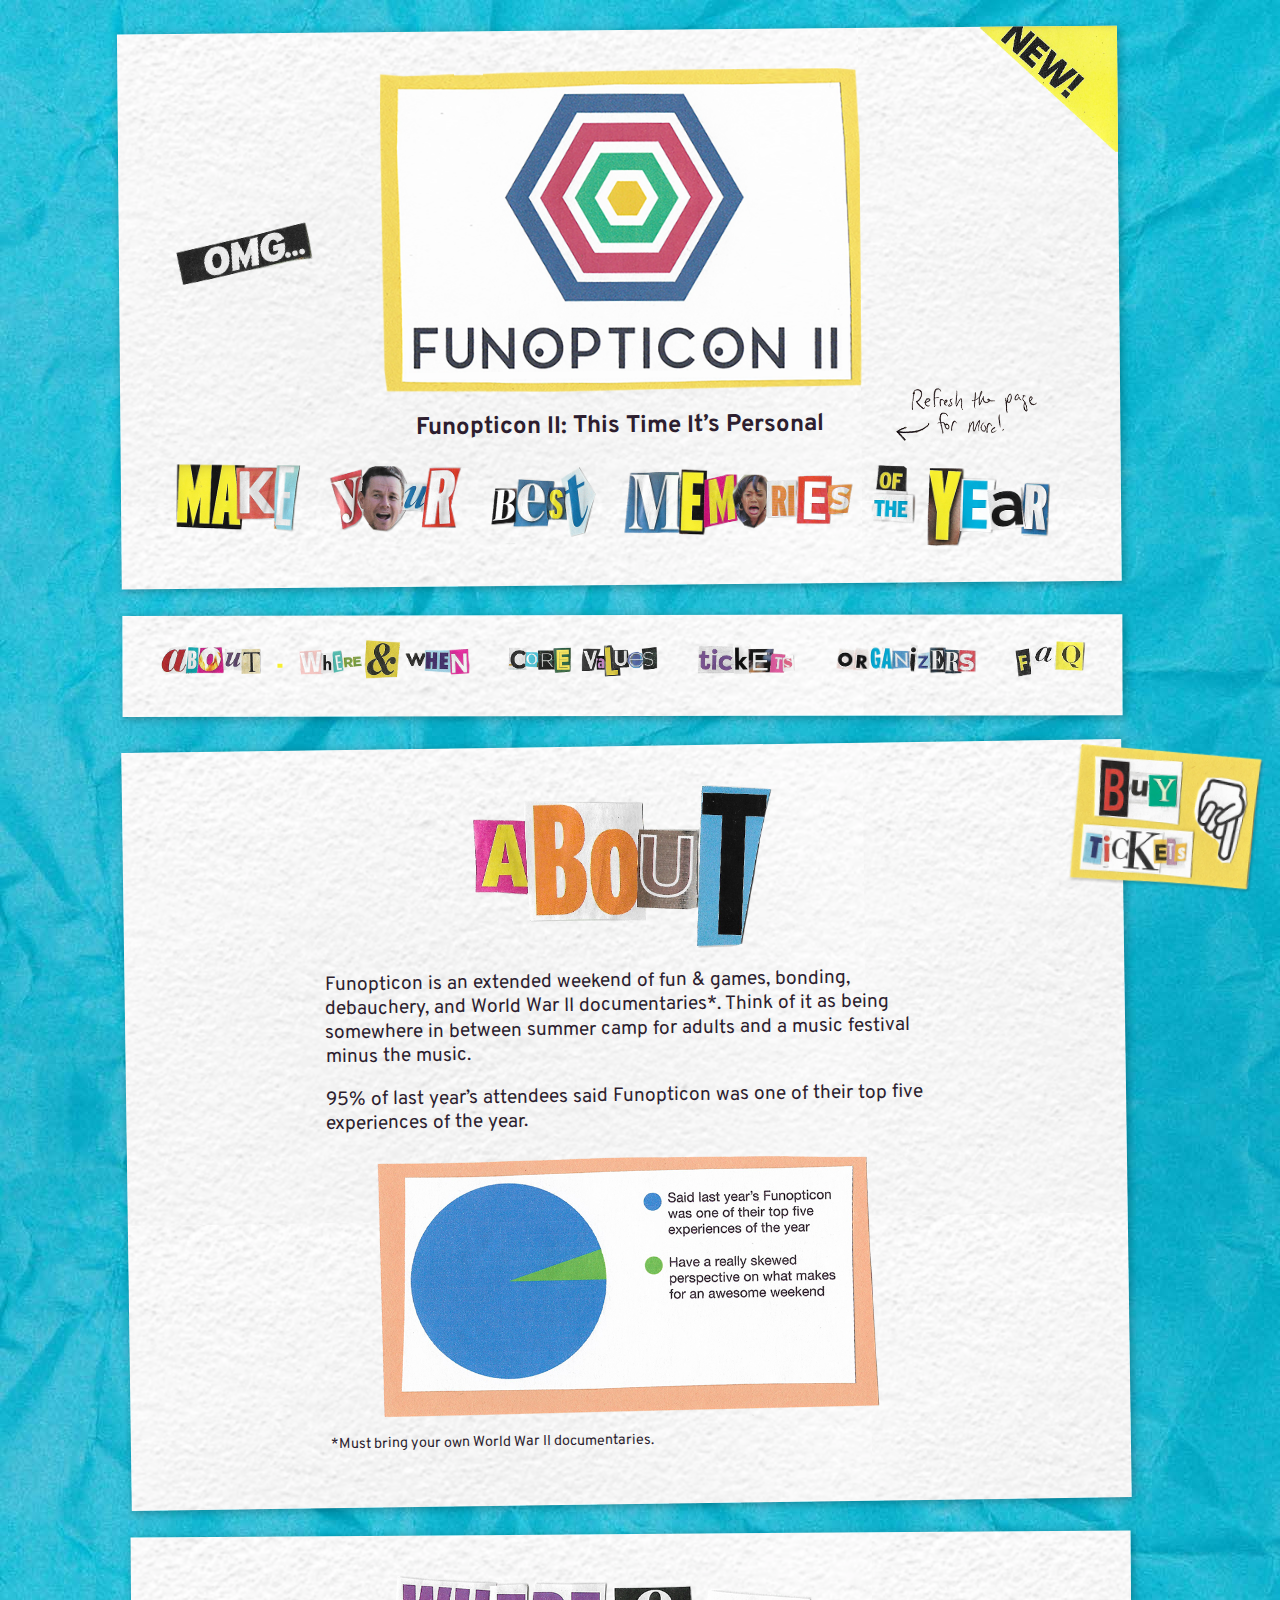
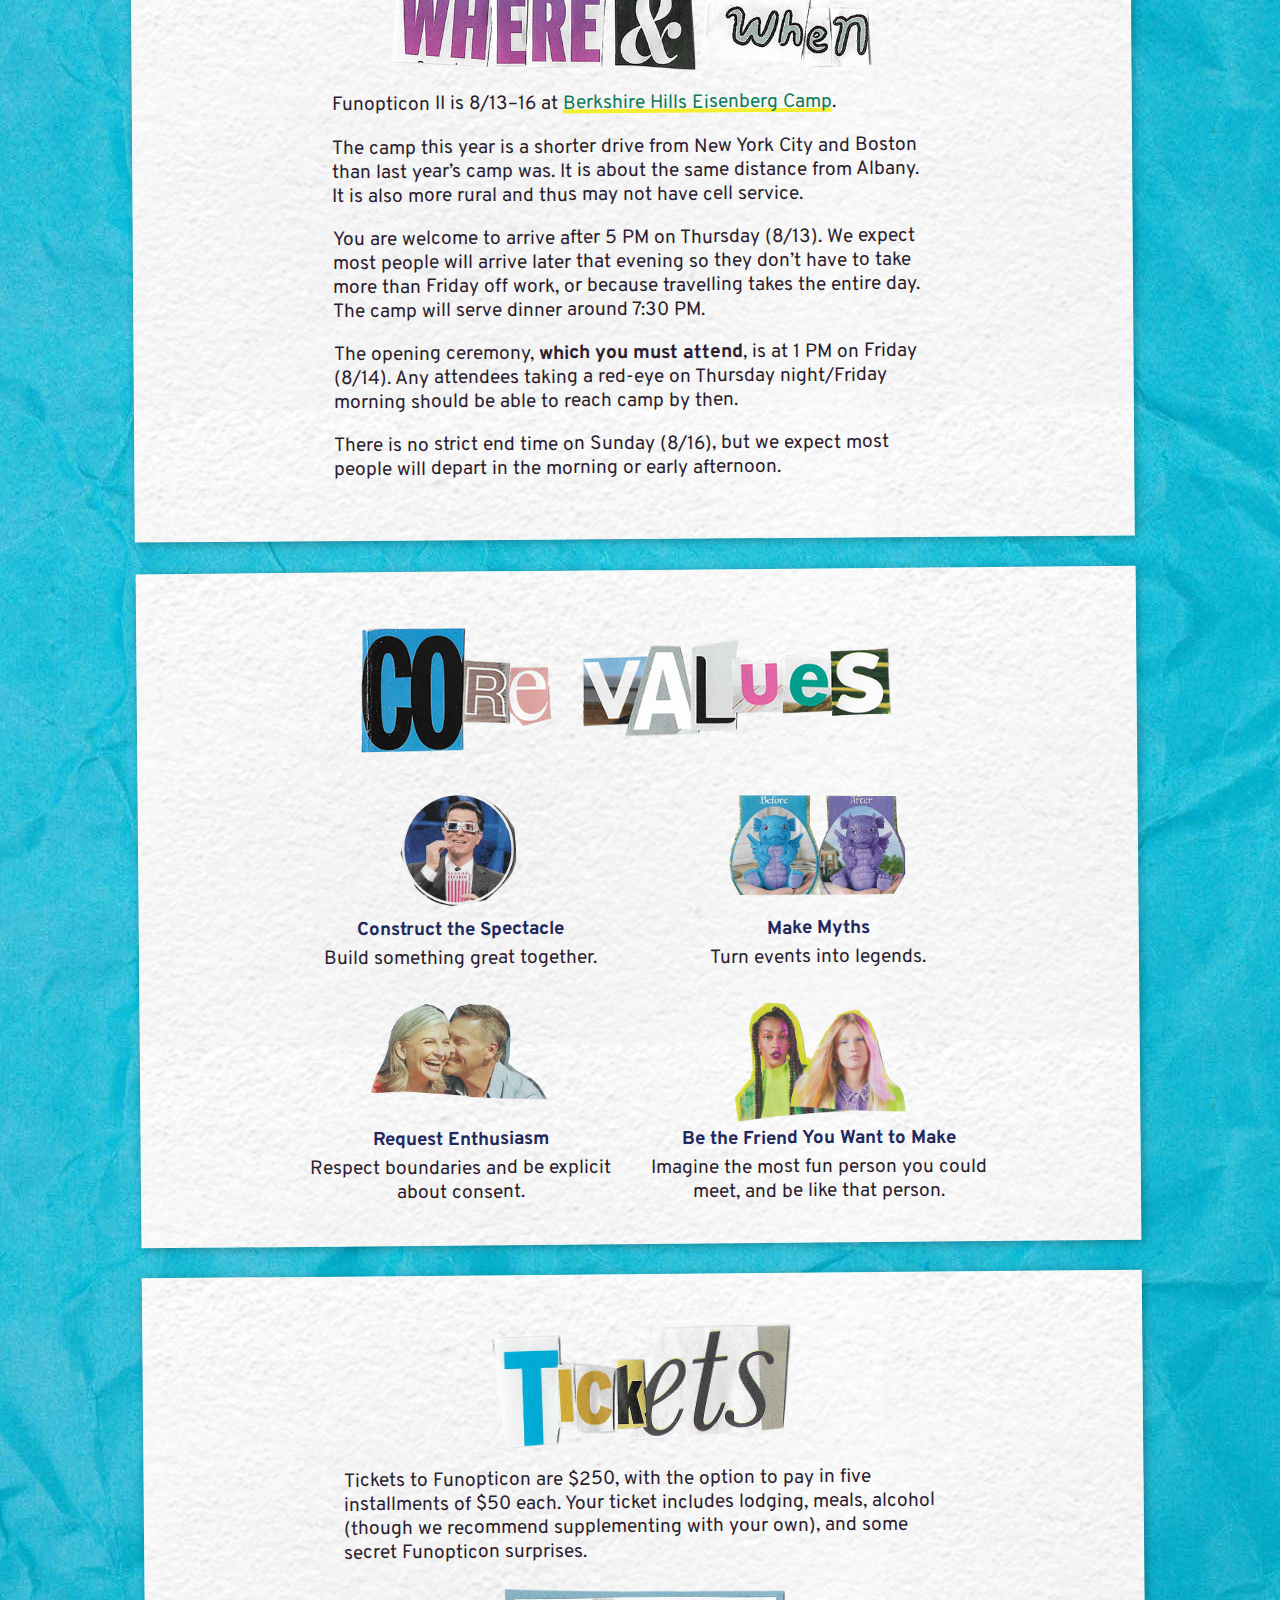
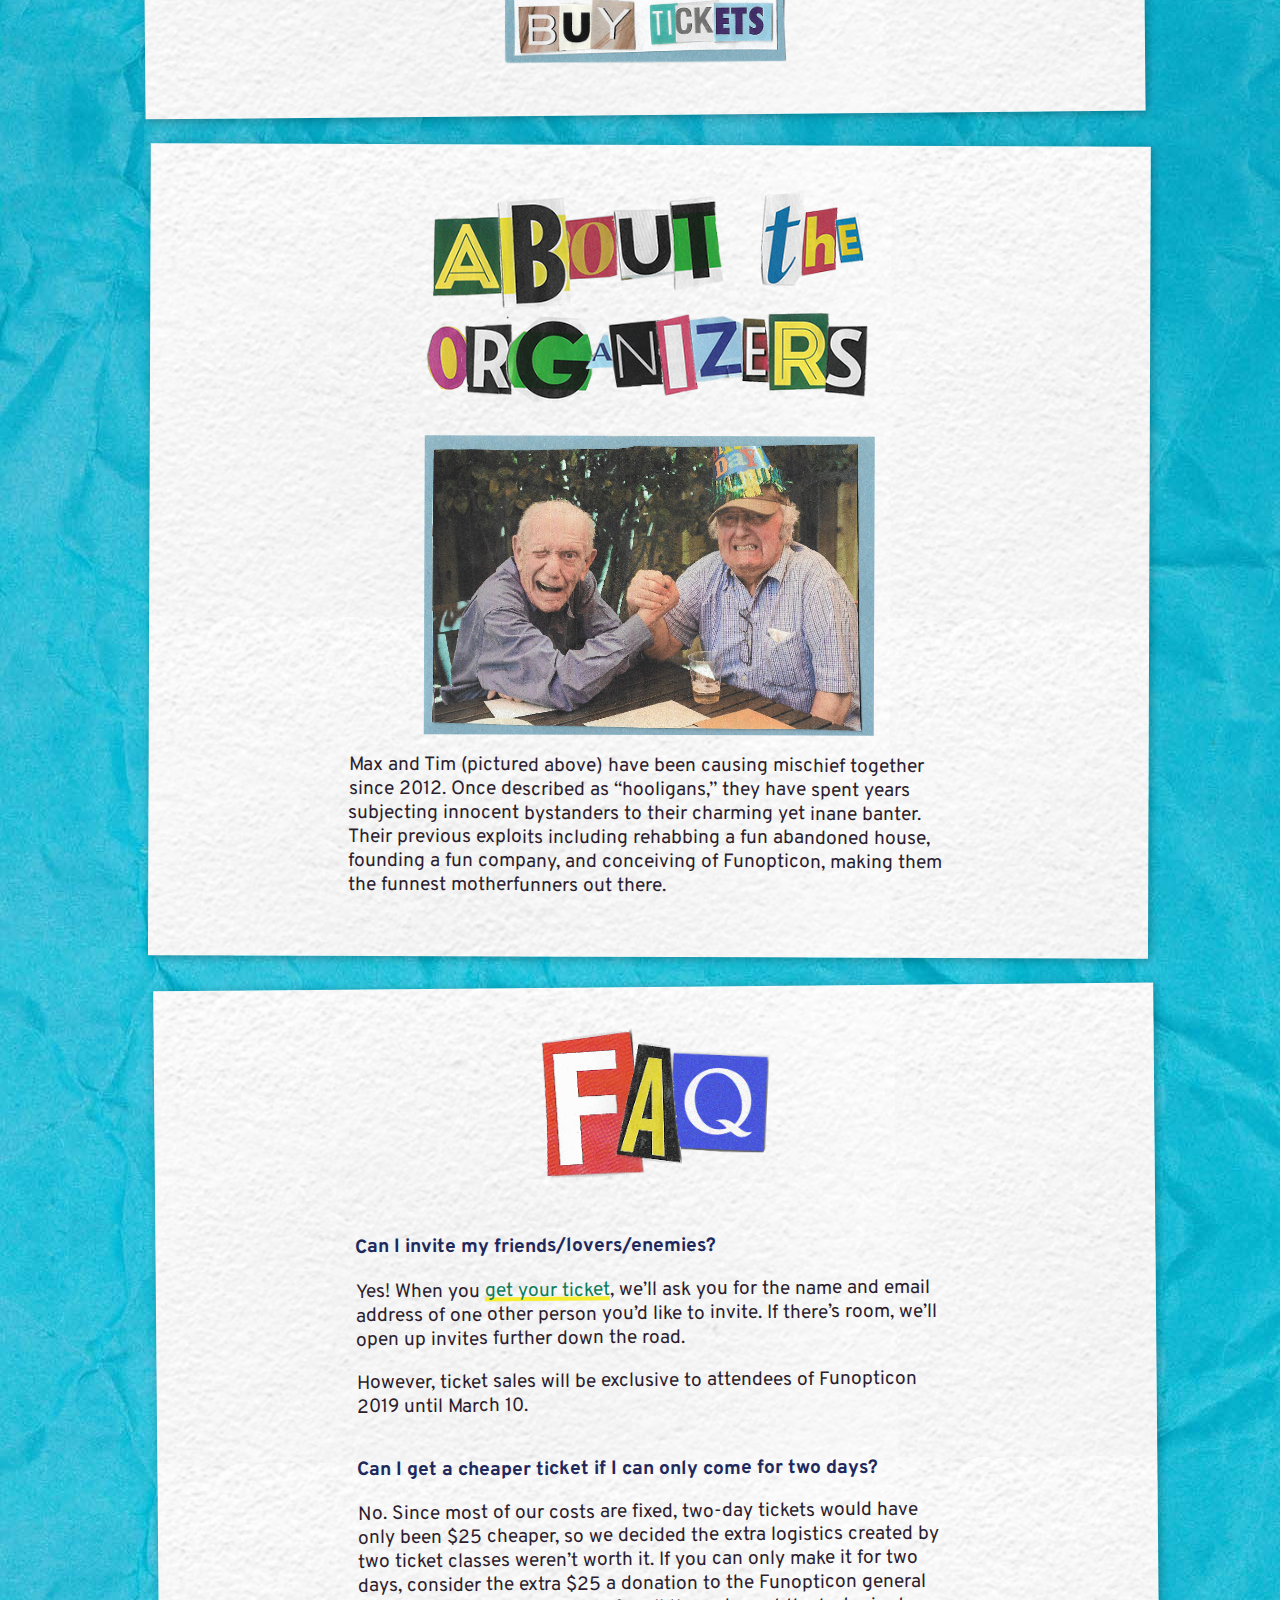
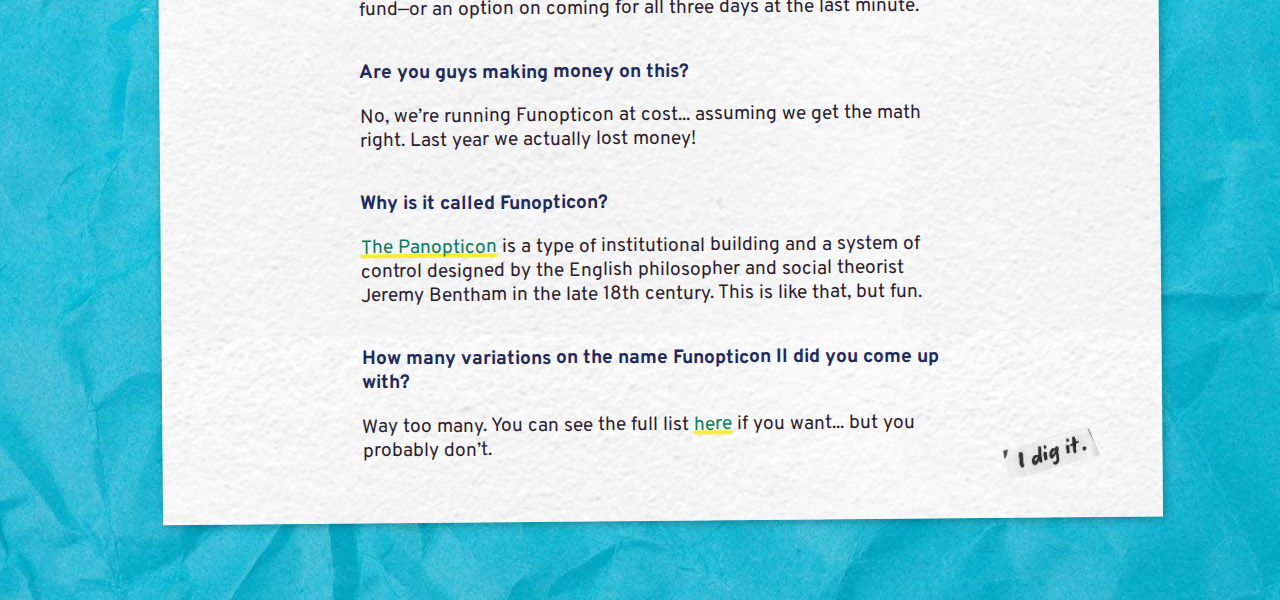
<file: 2020/index.html>
<!doctype html>

<html lang="en">
<head>
    <meta charset="utf-8">
    <meta name="viewport" content="width=device-width, initial-scale=1">

    <title>Funopticon II: This Time It&rsquo;s Personal</title>

    <link rel="stylesheet" href="styles.css">
 
    <link rel="icon" href="favicon.png" />
    
    <link href="https://fonts.googleapis.com/css?family=Overpass:400,400i,700,700i&display=swap" rel="stylesheet">
    
    <script src="https://ajax.googleapis.com/ajax/libs/jquery/3.4.1/jquery.min.js"></script>

</head>

<script type="text/javascript">
$( document ).ready(function() {

    var subtitles = new Array();
    subtitles[0] = "Funopticon II: This Time It&rsquo;s Personal";
    subtitles[1] = "Funopticon II: Electric Boogaloo";
    subtitles[2] = "Funopticon and the Chamber of Secrets";
    subtitles[3] = "Funopticon Reloaded";
    subtitles[4] = "Funopticon 2: 2 Fast 2 Funopticon";
    subtitles[5] = "The Man With the Golden Funopticon";
    subtitles[6] = "Funopticon Strikes Back";
    subtitles[7] = "Funopticon: Ragnarok";
    subtitles[8] = "How to Train Your Funopticon";
    subtitles[9] = "The Funopticon Ultimatum";
    subtitles[10] = "Funopticon II and Tyler Too";
    subtitles[11] = "Funopticon II: The Slip 'n' Slide Strikes Back";
    subtitles[12] = "Funopticon II: Tie Dye Another Day";
    subtitles[13] = "Funopticon II: Beyond Keldin-dome";
    subtitles[14] = "Funopticon II: The Lost (Concern for the Outside) World";
    subtitles[15] = "Funopticon II: The Girl with the Dragon Tattoo from Funopticon I";
    subtitles[15] = "50 First Funopticons";
    subtitles[16] = "A Series of Unfortunate Funopticons";
    subtitles[17] = "Funoption II: Funopticon After Hours";
    subtitles[18] = "Funopticon II: Now With 30% More Nudity!";
    subtitles[19] = "Funopticon II: Funopticon Gone Wild";
    subtitles[20] = "The Rise and Fall of the Second Funopticon";
    subtitles[21] = "Curb Your Funopticon";
    subtitles[22] = "Make Funopticon Great Again";
    subtitles[23] = "Tyler Perry's Funopticon II";
    subtitles[24] = "Funopticon II (Ft. DJ Khaled)";
    subtitles[25] = "Funopticon Extended Release";
    subtitles[26] = "Funopticon II: New Snortable Formula";
    subtitles[27] = "The Ones Who Walk Away From Funopticon";
    subtitles[28] = "Funopticon II: The Neverending Funopticon";
    subtitles[30] = "FIMBY (Funopticon In My Backyard)";
    subtitles[31] = "Funopticon II: <a href=\"https://everymac.com/images/cpu_pictures/apple_ipod_u2_5g.jpg\">U2 Special Edition</a>";
    subtitles[32] = "My Beautiful Dark Twisted Funopticon";
    subtitles[33] = "2 Girls 1 Funopticon";
    subtitles[34] = "Eternal Funopticon of the Spotless Mind";
    subtitles[35] = "Funopticon II: Wrath of 'Con";
    subtitles[36] = "My Big Fat Greek Funopticon";
    subtitles[37] = "A Heartbreaking Funopticon of Staggering Genius";
    subtitles[38] = "Funopticon II: Bend It Like Bentham";

    var myRandom = Math.floor(Math.random()*subtitles.length);

    $('.subtitles').html(subtitles[myRandom]);

    // Hide floating tickets link
    if ($(window).width() > 1000) {
        var tickets = $("#values-section").offset().top;
        $(window).scroll(function() {
            if($(window).scrollTop() > tickets) { //scrolled past the other div?
                $(".tickets-float").fadeOut(100); //reached the desired point -- show div
            }
            if($(window).scrollTop() < tickets) {
                $(".tickets-float").fadeIn(100);
            }
        });
    }
});


</script>

<body>

    <a href="#tickets" class="tickets-float">Buy Tickets</a>

    <div id="main">
        <div class="section">
            <div class="new">
                <img src="img/new.png" alt="New!">
            </div><!--new-->

            <div class="omg">
                <img src="img/omg.png" alt="OMG">
            </div><!--new-->

            <img src="img/logo.png" alt="Funopticon II" class="logo">
            
            <div class="subtitles"></div>
    
            <img src="img/memories-oneline.png" class="memories" alt="Make your best memories of the year">

            <img src="img/memories.png" class="memories memories-mobile" alt="Make your best memories of the year">
            
            <div class="refresh"></div>
        </div><!--section-->
    
        <div class="section nav-section">
            <div class="nav">
                <a href="#about" class="nav-item nav-about">About<a/>
                <a href="#location" class="nav-item nav-where-and-when">Where & When</a>
                <a href="#values" class="nav-item nav-values">Core Values</a>
                <a href="#tickets" class="nav-item nav-tickets">Tickets</a>
                <a href="#organizers" class="nav-item nav-organizers">Organizers</a>
                <a href="#faq" class="nav-item nav-faq">FAQ</a>
            </div><!--nav-->
        </div><!--section-->
                
        <div class="section">
            <div class="section-inner">
                <a name="about"></a>
                <img src="img/about.png" alt="About" class="section-title about">
                <p>Funopticon is an extended weekend of fun & games, bonding, debauchery, and World War II documentaries*. Think of it as being somewhere in between summer camp for adults and a music festival minus the music.</p>
                <p>95% of last year&rsquo;s attendees said Funopticon was one of their top five experiences of the year.</p>
                <img src="img/chart.png" class="chart">
                <p class="small">*Must bring your own World War II documentaries.</p>
            </div><!--inner-->
        </div><!--section-->

        <div class="section">
            <div class="section-inner">
                <a name="location"></a>
                <img src="img/where-and-when.png" alt="Where & When" class="section-title where-and-when">
                <p>Funopticon II is 8/13&ndash;16 at <a href="https://www.google.com/maps/place/Berkshire+Hills+Eisenberg+Camp/@42.0793435,-73.5763244,17z/data=!3m1!4b1!4m5!3m4!1s0x89dd84170549c63b:0x15905cc32f34f77c!8m2!3d42.0793395!4d-73.5741357?shorturl=1">Berkshire Hills Eisenberg Camp</a>.</p>
                <p>The camp this year is a shorter drive from New York City and Boston than last year&rsquo;s camp was. It is about the same distance from Albany. It is also more rural and thus may not have cell service.</p>
                <p>You are welcome to arrive after 5 PM on Thursday (8/13). We expect most people will arrive later that evening so they don&rsquo;t have to take more than Friday off work, or because travelling takes the entire day. The camp will serve dinner around 7:30 PM.</p>
                <p>The opening ceremony, <b>which you must attend</b>, is at 1 PM on Friday (8/14). Any attendees taking a red-eye on Thursday night/Friday morning should be able to reach camp by then.</p>
                <p>There is no strict end time on Sunday (8/16), but we expect most people will depart in the morning or early afternoon.</p>
            </div><!--section-inner-->
        </div><!--section-->

        <div class="section" id="values-section">
            <div class="section-inner values-section">
                <a name="values"></a>
                <img src="img/core-values.png" alt="Core Values" class="section-title core-values">
                <div class="values">
                    <div class="value">
                        <div class="values-image-container">
                            <img src="img/values-spectacle.png" class="values-image values-image-spectacle" alt="Construct the Spectacle">
                        </div>
                        <h3>Construct the Spectacle</h3>
                        <p>Build something great together.</p>
                    </div><!--value-->
                    <div class="value">
                        <div class="values-image-container">
                            <img src="img/values-myths.png" class="values-image" alt="Make Myths">
                        </div>
                        <h3>Make Myths</h3>
                        <p>Turn events into legends.</p>
                    </div><!--value-->
                    <div class="value">
                        <div class="values-image-container">
                            <img src="img/values-enthusiasm.png" class="values-image" alt="Request Enthusiasm">
                        </div>
                        <h3>Request Enthusiasm</h3>
                        <p>Respect boundaries and be explicit about consent.</p>
                    </div><!--value-->
                    <div class="value">
                        <div class="values-image-container">
                            <img src="img/values-friend.png" class="values-image" alt="Be the Friend You Want to Make">
                        </div>
                        <h3>Be the Friend You Want to Make</h3>
                        <p>Imagine the most fun person you could meet, and be like that person.</p>
                    </div><!--value-->
                </div><!--values-->
            </div><!--section-inner-->
        </div><!--section-->

        <a name="tickets"></a>
        <div class="section" id="tickets-section">
            <div class="section-inner">
                <img src="img/tickets.png" alt="Tickets" class="section-title tickets">
                <p>Tickets to Funopticon are $250, with the option to pay in five  installments of $50 each. Your ticket includes lodging, meals, alcohol (though we recommend supplementing with your own), and some secret Funopticon surprises.</p>
                <a href="https://docs.google.com/forms/d/e/1FAIpQLSfhIys1Ut59FgfBGSgsAaGag5LDm7GK0ncIudqe_tc2Y3AhCA/viewform" class="buy-tickets" target="_new">Buy Tickets</a>
            </div><!--section-inner-->
        </div><!--section-->

        <div class="section">
            <div class="section-inner">
                <a name="organizers"></a>
                <img src="img/about-the-organizers.png" alt="About the Organizers" class="section-title organizers">
                <img src="img/max-and-tim.jpg" alt="Max and Tim" class="max-and-tim">
                <p>Max and Tim (pictured above) have been causing mischief together since 2012. Once described as &ldquo;hooligans,&rdquo; they have spent years subjecting innocent bystanders to their charming yet inane banter. Their previous exploits including rehabbing a fun abandoned house, founding a fun company, and conceiving of Funopticon, making them the funnest motherfunners out there.</p>
            </div><!--section-inner-->
        </div><!--section-->
  
        <div class="section">
            <div class="section-inner">
                <a name="faq"></a>
                <img src="img/faq.png" alt="FAQ" class="section-title faq">
                <p class="question">Can I invite my friends/lovers/enemies?</p>
                <p>Yes! When you <a href="https://docs.google.com/forms/d/e/1FAIpQLSfhIys1Ut59FgfBGSgsAaGag5LDm7GK0ncIudqe_tc2Y3AhCA/viewform">get your ticket</a>, we&rsquo;ll ask you for the name and email address of one other person you&rsquo;d like to invite. If there&rsquo;s room, we&rsquo;ll open up invites further down the road.</p>
                <p>However, ticket sales will be exclusive to attendees of Funopticon 2019 until March 10.</p>
                <p class="question">Can I get a cheaper ticket if I can only come for two days?</p>
                <p>No. Since most of our costs are fixed, two-day tickets would have only been $25 cheaper, so we decided the extra logistics created by  two ticket classes weren&rsquo;t worth it. If you can only make it for two days, consider the extra $25 a donation to the Funopticon general fund&mdash;or an option on coming for all three days at the last minute.</p>
                <p class="question">Are you guys making money on this?</p>
                <p>No, we&rsquo;re running Funopticon at cost... assuming we get the math right. Last year we actually lost money!</p>
                <p class="question">Why is it called Funopticon?</p>
                <p><a href="https://en.wikipedia.org/wiki/Panopticon">The Panopticon</a> is a type of institutional building and a system of control designed by the English philosopher and social theorist Jeremy Bentham in the late 18th century. This is like that, but fun.</p>
                <p class="question">How many variations on the name Funopticon II did you come up with?</p>
                <p>Way too many. You can see the full list <a href="names.txt">here</a> if you want... but you probably don&rsquo;t.</p>
                <img src="img/dig-it.png" class="dig-it">
            </div><!--section-inner-->
        </div><!--section-->

    </div><!--main-->

</body>
</html>
</file>
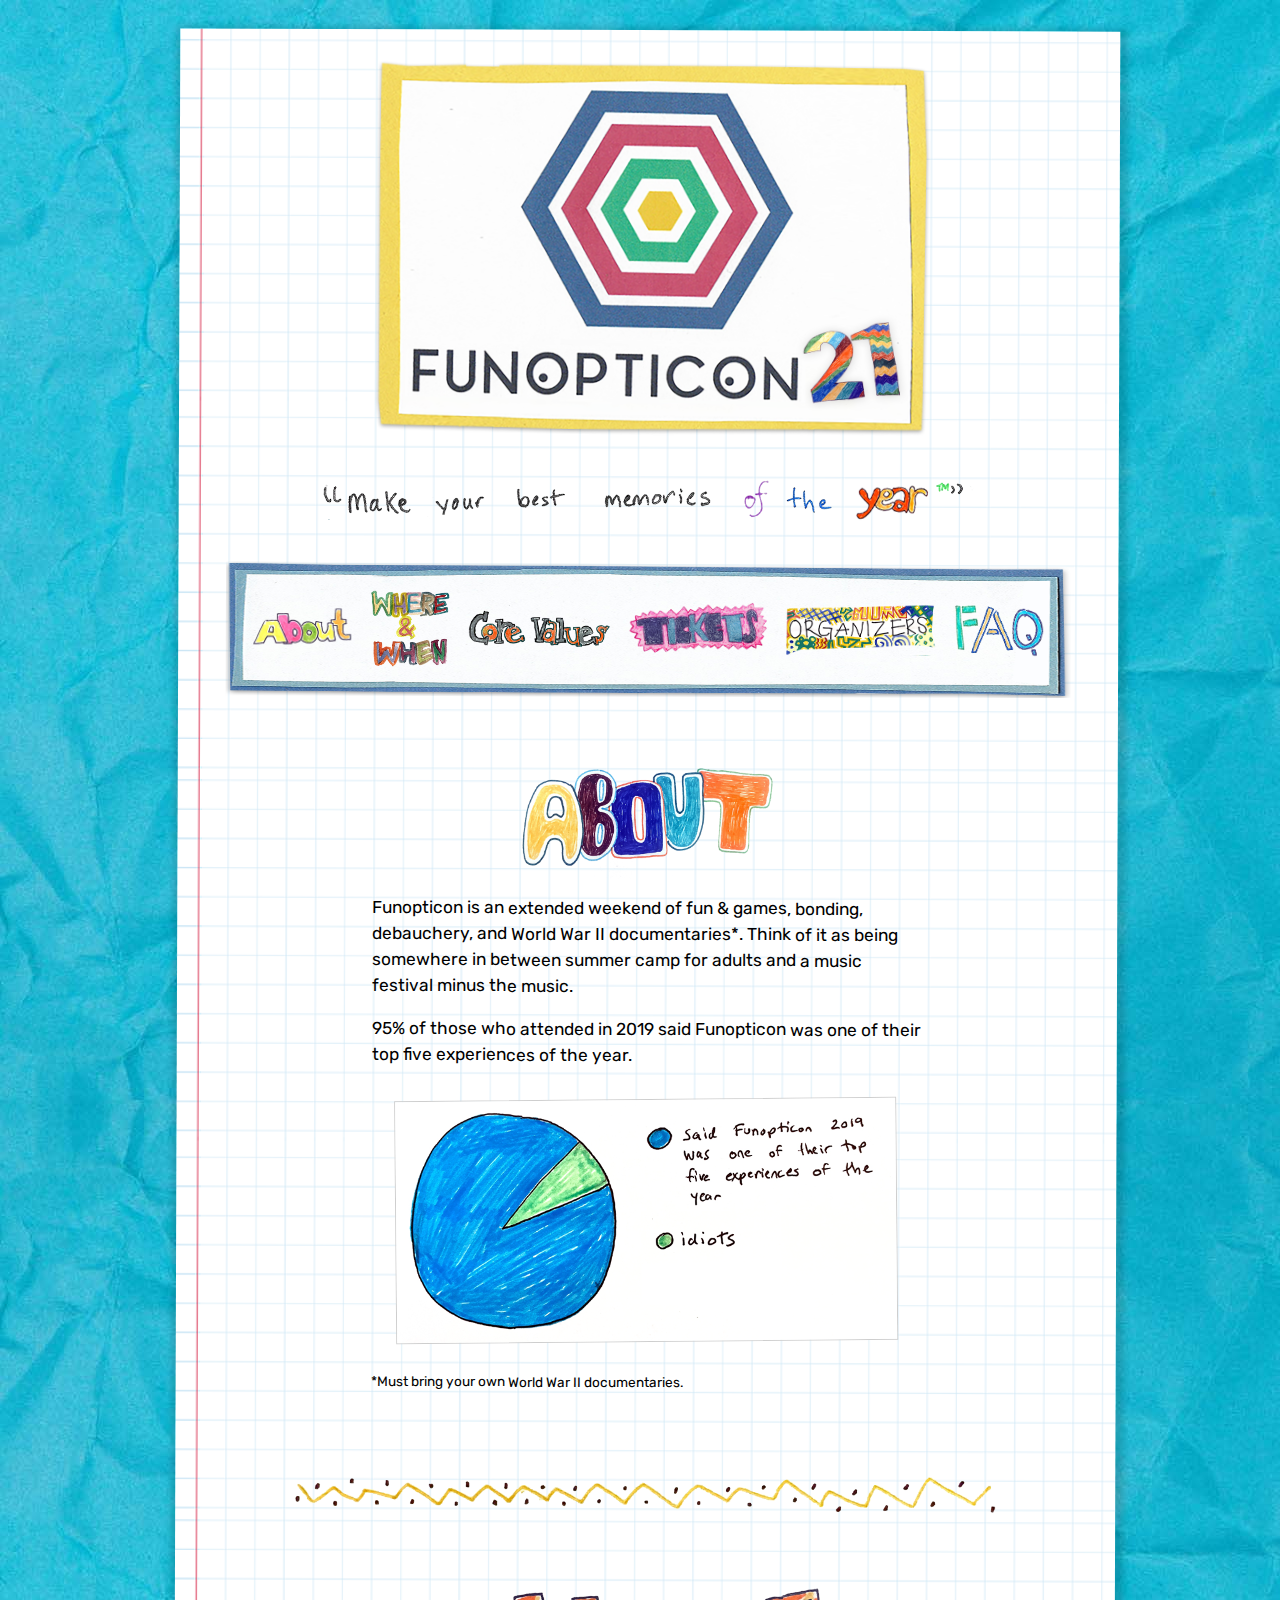
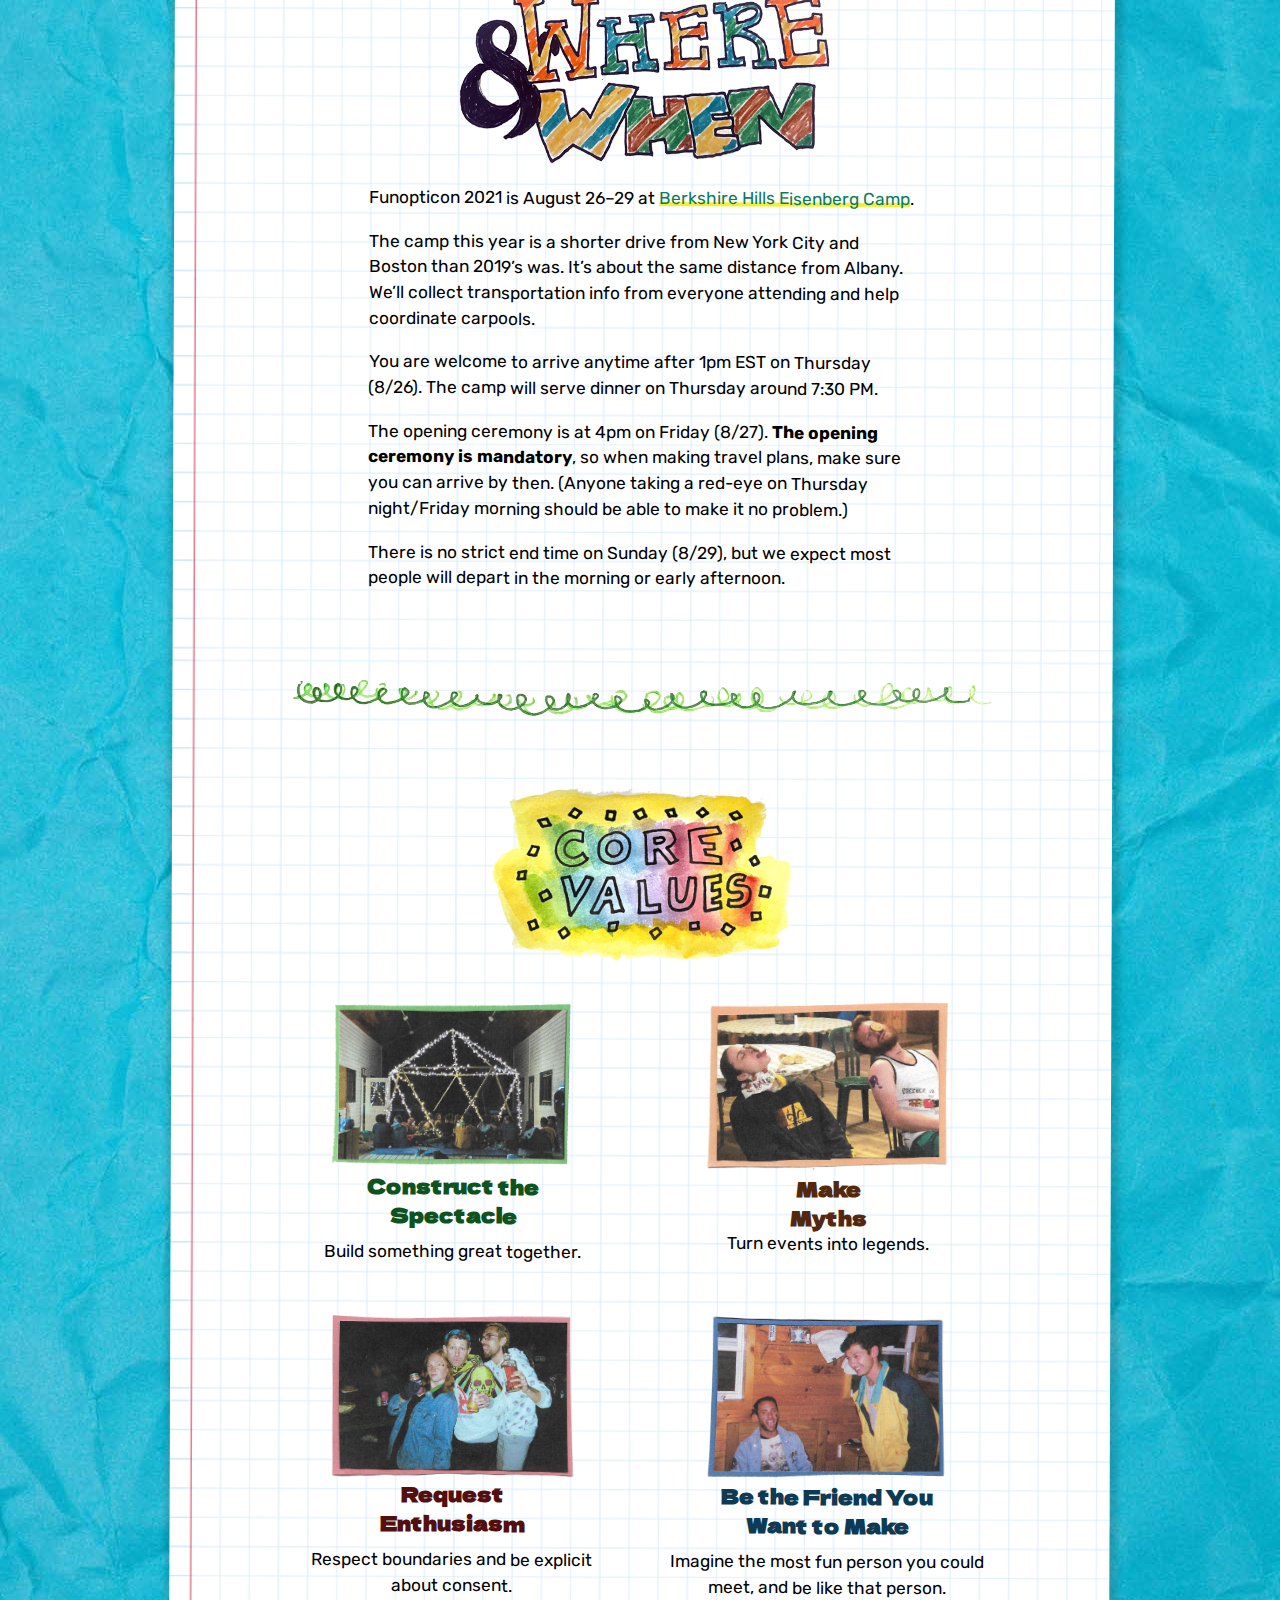
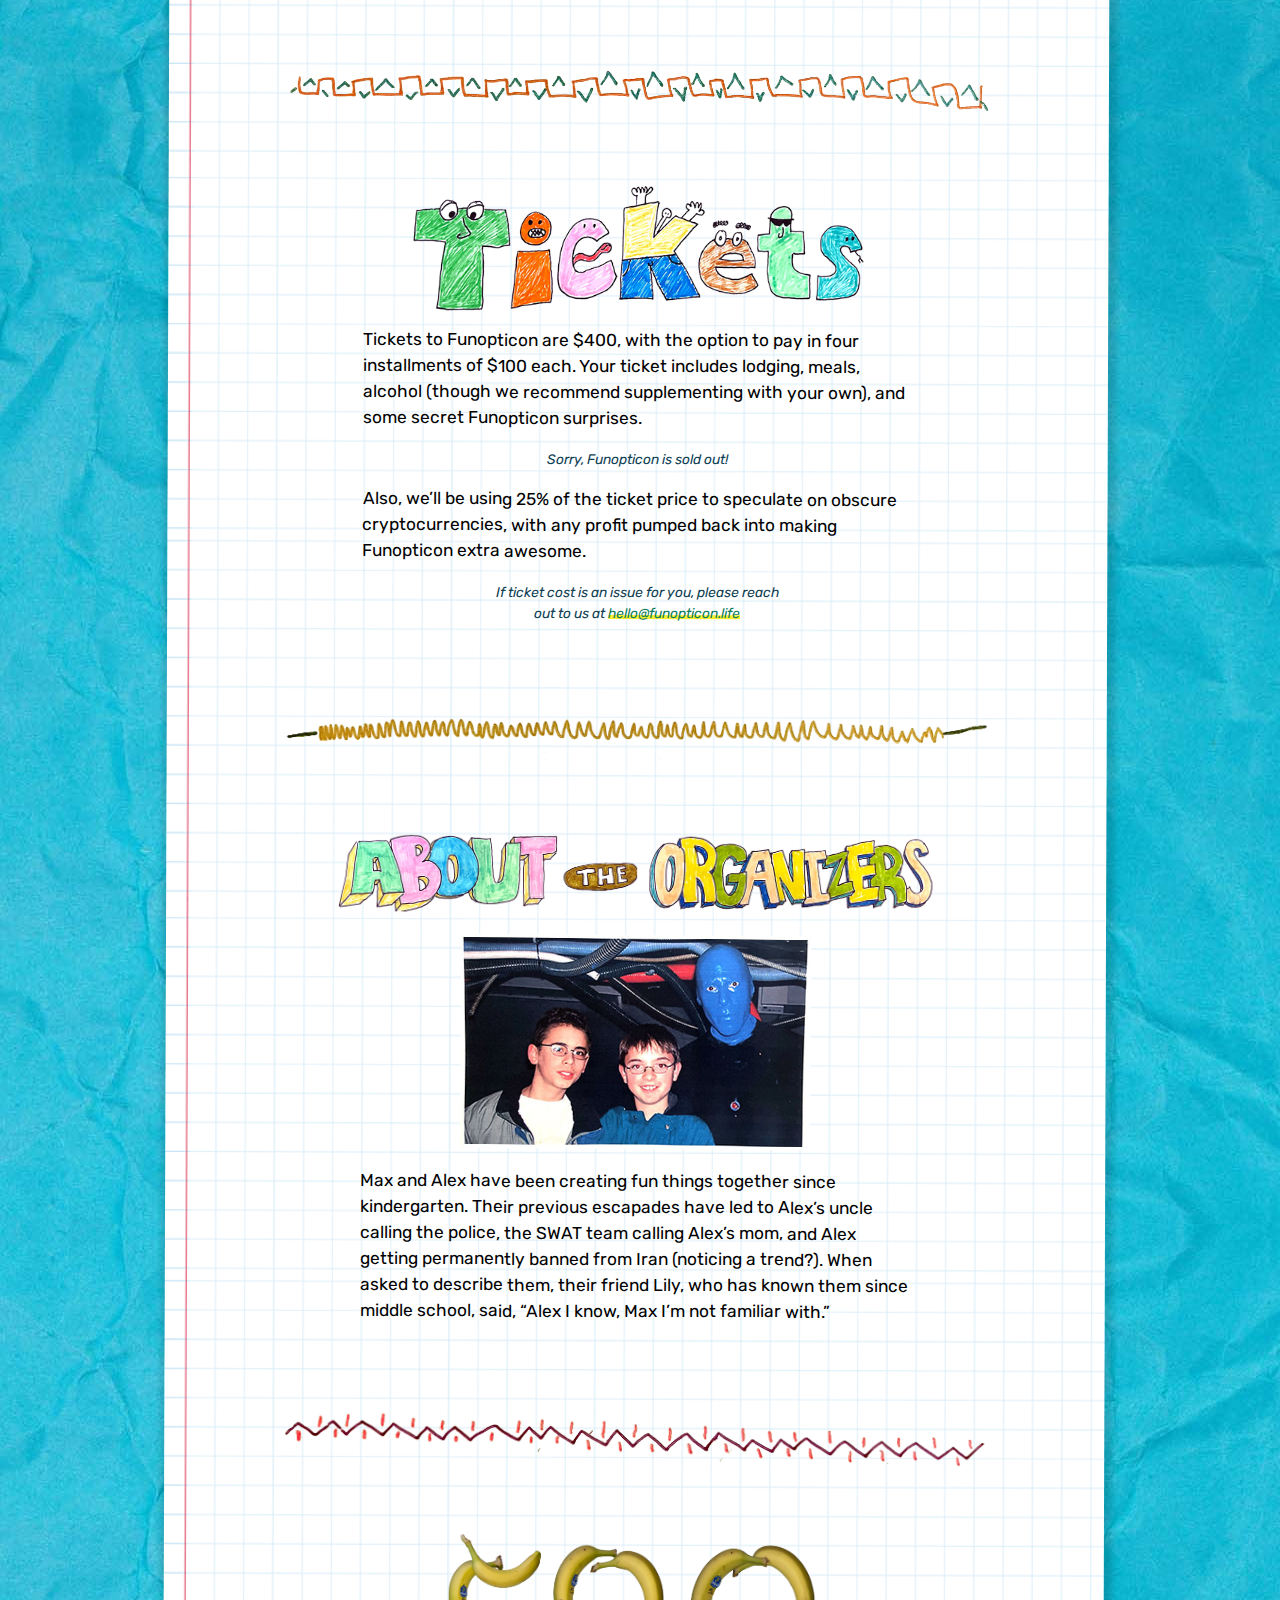
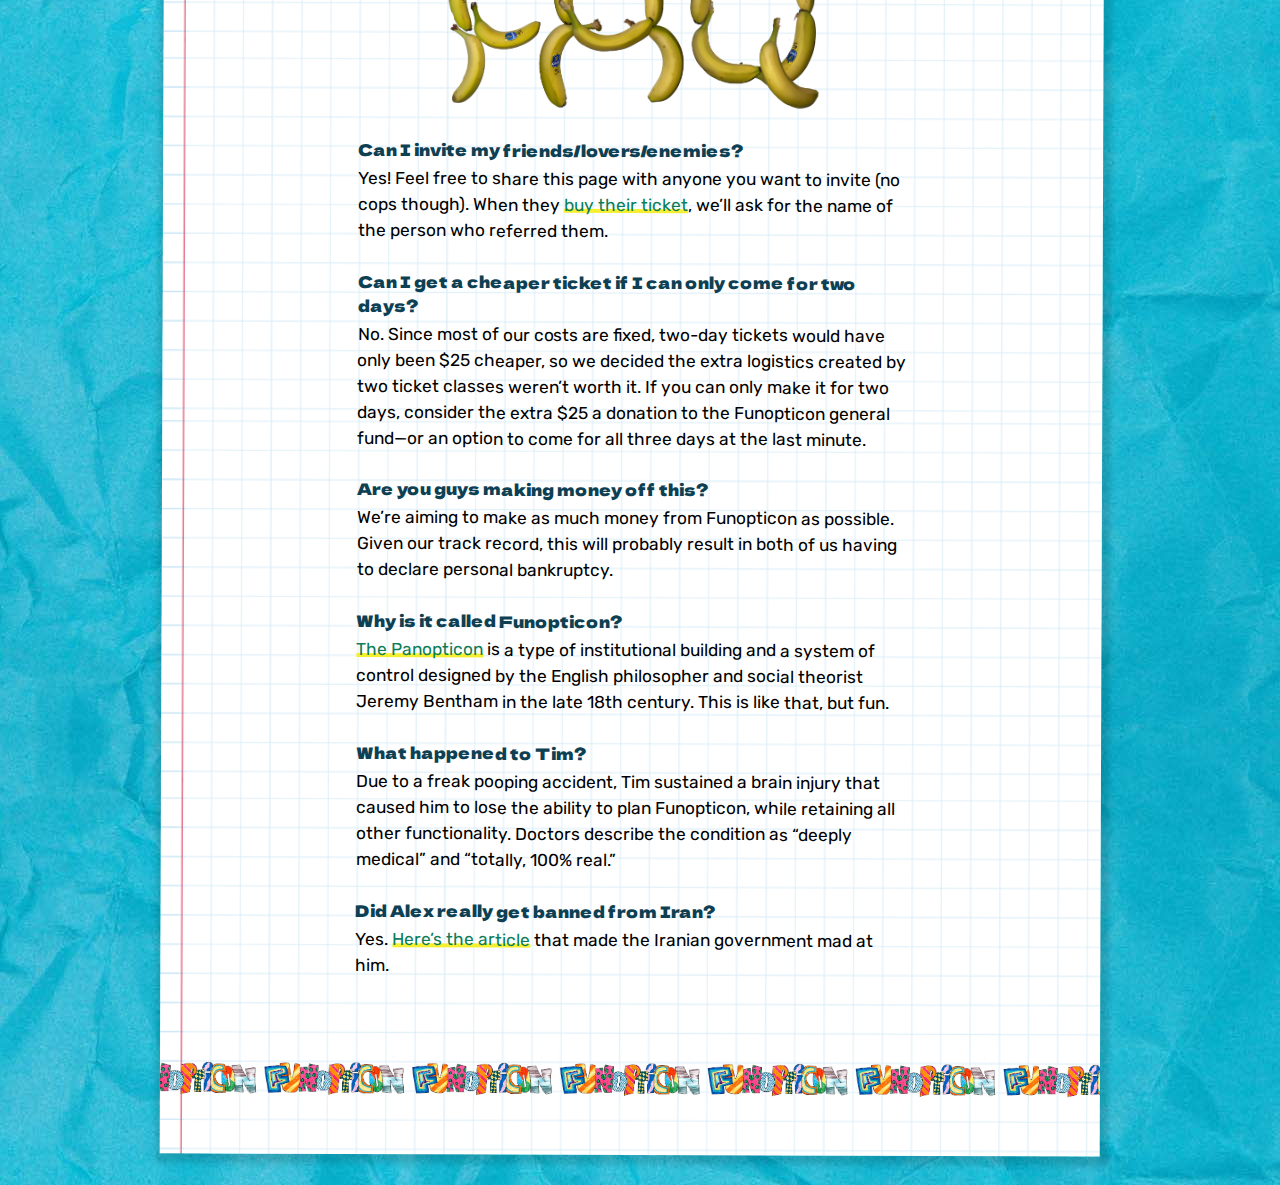
<file: 2021/index.html>
<!doctype html>

<html lang="en">
<head>
	<meta charset="utf-8">
	<meta name="viewport" content="width=device-width, initial-scale=1">

	<title>Funopticon 21: the Best Weekend of Your Life</title>

	<link rel="stylesheet" href="styles.css">
 
	<link rel="icon" href="../favicon.png" />
    
	<link rel="preconnect" href="https://fonts.gstatic.com">
	<link href="https://fonts.googleapis.com/css2?family=Dela+Gothic+One&display=swap" rel="stylesheet">
	<link href="https://fonts.googleapis.com/css2?family=Rubik:wght@300;400;600&display=swap" rel="stylesheet">
    
	<script src="https://ajax.googleapis.com/ajax/libs/jquery/3.4.1/jquery.min.js"></script>

</head>

<body>
	<div class="alex-iran">
		<img src="img/alex-iran.jpg">
	</div><!--alex-iran-->
	<div class="lightbox-bg"></div>
	
	<div class="content-box">
		<div class="header">
			<img src="img/logo.png" class="logo" alt="Funopticon 21">
			<img src="img/tagline-desktop.png" class="tagline-desktop" alt="Make your best memories of the past two years">
			<img src="img/tagline-mobile.png" class="tagline-mobile" alt="Make your best memories of the past two years">
		</div><!--header-->
		
		<div class="nav">
			<a href="#about" class="nav-link nav-link--about"></a>
			<a href="#where-when" class="nav-link nav-link--where-when"></a>
			<a href="#values" class="nav-link nav-link--values"></a>
			<a href="#tickets" class="nav-link nav-link--tickets"></a>
			<a href="#organizers" class="nav-link nav-link--organizers"></a>
			<a href="#faq" class="nav-link nav-link--faq"></a>
		</div>
		
		<div class="section">
			<a name="about"></a>
			<img src="img/about.png" class="title-image-about" alt="About">
			<p>Funopticon is an extended weekend of fun & games, bonding, debauchery, and World War II documentaries*. Think of it as being somewhere in between summer camp for adults and a music festival minus the music.</p>
			
			<p>95% of those who attended in 2019 said Funopticon was one of their top five experiences of the year.</p>
			
			<img src="img/graph.png" alt="Graph of attendees" class="graph">

			<p class="small">*Must bring your own World War II documentaries.</p>
		</div><!--section-->
		
		<img src="img/line1.png" class="line line-1">
		
		<a name="where-when"></a>
		<div class="section">
			<img src="img/where-when.png" class="title-image-where-when" alt="Where & When">
			<p>Funopticon 2021 is August 26&ndash;29 at <a href="https://www.google.com/maps/place/Berkshire+Hills+Eisenberg+Camp/@42.0793435,-73.5763244,17z/data=!3m1!4b1!4m5!3m4!1s0x89dd84170549c63b:0x15905cc32f34f77c!8m2!3d42.0793395!4d-73.5741357?shorturl=1">Berkshire Hills Eisenberg Camp</a>.</p>
			<p>The camp this year is a shorter drive from New York City and Boston than 2019&rsquo;s was. It&rsquo;s about the same distance from Albany. We&rsquo;ll collect transportation info from everyone attending and help coordinate carpools.</p>
			<p>You are welcome to arrive anytime after 1pm EST on Thursday (8/26). The camp will serve dinner on Thursday around 7:30 PM.</p>
			<p>The opening ceremony is at 4pm on Friday (8/27). <b>The opening ceremony is mandatory</b>, so when making travel plans, make sure you can arrive by then. (Anyone taking a red-eye on Thursday night/Friday morning should be able to make it no problem.)</p>
			<p>There is no strict end time on Sunday (8/29), but we expect most people will depart in the morning or early afternoon.</p>
		</div><!--section-->
		
		<img src="img/line2.png" class="line line-2">
		
		<a name="values"></a>
		<div class="section section--values">
			<img src="img/core-values.png" class="title-image-core-values" alt="Core Values">
			<div class="values-grid">
				<div class="values-grid-value">
					<img src="img/values-spectacle.png">
					<h3>Construct the Spectacle</h3>
					<p>Build something great together.</p>
				</div>
				<div class="values-grid-value">
					<img src="img/values-myths.png">
					<h3 class="make-myths">Make Myths</h3>
					<p>Turn events into legends.</h3>
				</div>
				<div class="values-grid-value">
					<img src="img/values-enthusiasm.png">
					<h3>Request Enthusiasm</h3>
					<p>Respect boundaries and be explicit about consent.</p>
				</div>
				<div class="values-grid-value">
					<img src="img/values-friend.png">
					<h3>Be the Friend You Want to Make</h3>
					<p>Imagine the most fun person you could meet, and be like that person.</p>
				</div>
			</div>
			
		</div><!--section-->
		
		<img src="img/line3.png" class="line line-3">
		
		<a name="tickets"></a>
		<div class="section">
			<img src="img/tickets.png" class="title-image-tickets" alt="Tickets">
			<p>Tickets to Funopticon are $400, with the option to pay in four installments of $100 each. Your ticket includes lodging, meals, alcohol (though we recommend supplementing with your own), and some secret Funopticon surprises.</p>
			<!--<a href="https://docs.google.com/forms/d/e/1FAIpQLSdpkOADC049txTEEN_tQnjJCgz5z41AQqNPvQYjvtL9ycL33g/viewform" class="tickets-button">Buy Tickets</a>-->
			<p class="proof">Sorry, Funopticon is sold out!</p>
			<p>Also, we&rsquo;ll be using 25% of the ticket price to speculate on obscure cryptocurrencies, with any profit pumped back into making Funopticon extra awesome.</p>
			<p class="proof">If ticket cost is an issue for you, please reach out to us at <a href="mailto:hello@funopticon.life">hello@funopticon.life</a></p>
		</div><!--section-->
		
		<img src="img/line4.png" class="line line-4">
		
		<a name="organizers"></a>
		<div class="section section--organizers">
			<img src="img/about-the-organizers.png" class="title-image-organizers" alt="About the Organizers">
			<img src="img/blue-man-group.jpg" alt="Alex and Max" class="alex-and-max">
			<p>Max and Alex have been creating fun things together since kindergarten. Their previous escapades have led to Alex&rsquo;s uncle calling the police, the SWAT team calling Alex&rsquo;s mom, and Alex getting permanently banned from Iran (noticing a trend?). When asked to describe them, their friend Lily, who has known them since middle school, said, &ldquo;Alex I know, Max I&rsquo;m not familiar with.&rdquo;</p>
		</div><!--section-->
		
		<img src="img/line5.png" class="line line-5">
		
		
		<a name="faq"></a>
		<div class="section">
			<img src="img/faq-2.png" class="title-image-faq title-image-faq--bananas" alt="FAQ">
			<img src="img/faq.png" class="title-image-faq title-image-faq--weed" alt="FAQ">
			<div class="faq-item">
				<p>Can I invite my friends/lovers/enemies?</p>
				<p>Yes! Feel free to share this page with anyone you want to invite (no cops though). When they <a href="https://docs.google.com/forms/d/e/1FAIpQLSdpkOADC049txTEEN_tQnjJCgz5z41AQqNPvQYjvtL9ycL33g/viewform">buy their ticket</a>, we&rsquo;ll ask for the name of the person who referred them.</p>
			</div>
			<div class="faq-item">
				<p>Can I get a cheaper ticket if I can only come for two days?</p>
				<p>No. Since most of our costs are fixed, two-day tickets would have only been $25 cheaper, so we decided the extra logistics created by  two ticket classes weren’t worth it. If you can only make it for two days, consider the extra $25 a donation to the Funopticon general fund&mdash;or an option to come for all three days at the last minute.</p>
			</div>
			<div class="faq-item">
				<p>Are you guys making money off this?</p>
				<p>We&rsquo;re aiming to make as much money from Funopticon as possible. Given our track record, this will probably result in both of us having to declare personal bankruptcy.</p>
			</div>
			<div class="faq-item">
				<p>Why is it called Funopticon?</p>
				<p><a href="https://en.wikipedia.org/wiki/Panopticon">The Panopticon</a> is a type of institutional building and a system of control designed by the English philosopher and social theorist Jeremy Bentham in the late 18th century. This is like that, but fun.</p>
			</div>
			<div class="faq-item">
				<p>What happened to Tim?</p>
				<p>Due to a freak pooping accident, Tim sustained a brain injury that caused him to lose the ability to plan Funopticon, while retaining all other functionality. Doctors describe the condition as &ldquo;deeply medical&rdquo; and &ldquo;totally, 100% real.&rdquo;</p>
			</div>
			<div class="faq-item">
				<p>Did Alex really get banned from Iran?</p>
				<p>Yes. <a href="javascript:void(0);" class="alex-iran-link">Here&rsquo;s the article</a> that made the Iranian government mad at him.</p>
			</div>
		</div><!--section-->
		
		<div class="funopticon-wordmark"></div>
		
	</div><!--content-box-->
	
	<script>
	// lightbox
		$(document).ready(function() {
		
			// lightbox
    	$(".alex-iran-link").click(function() {
				$(".alex-iran").fadeIn("fast");
				$(".lightbox-bg").fadeIn("fast");
			});
			
			//random faq
			var randomNumber = Math.floor(Math.random()*2)
			console.log(randomNumber);
			if (randomNumber == 0) {
				$('.title-image-faq--bananas').css('display','block');
			}
			else
				$('.title-image-faq--weed').css('display','block');
		});	
		
		$(document).mouseup(function(e) {
			var container = $(".alex-iran");

			if (!container.is(e.target) && container.has(e.target).length === 0) 
			{
					container.fadeOut();
					$(".lightbox-bg").fadeOut("fast");
			}
	});
	
	// smooth scroll
	// Select all links with hashes
	$('a[href*="#"]')
		// Remove links that don't actually link to anything
		.not('[href="#"]')
		.not('[href="#0"]')
		.click(function(event) {
			// On-page links
			if (
				location.pathname.replace(/^\//, '') == this.pathname.replace(/^\//, '') 
				&& 
				location.hostname == this.hostname
			) {
				// Figure out element to scroll to
				var target = $(this.hash);
				target = target.length ? target : $('[name=' + this.hash.slice(1) + ']');
				// Does a scroll target exist?
				if (target.length) {
					// Only prevent default if animation is actually gonna happen
					event.preventDefault();
					$('html, body').animate({
						scrollTop: target.offset().top
					}, 400, function() {
						// Callback after animation
						// Must change focus!
						var $target = $(target);
						$target.focus();
						if ($target.is(":focus")) { // Checking if the target was focused
							return false;
						} else {
							$target.attr('tabindex','-1'); // Adding tabindex for elements not focusable
							$target.focus(); // Set focus again
						};
					});
				}
			}
		});
	</script>

</body>
</html>
</file>
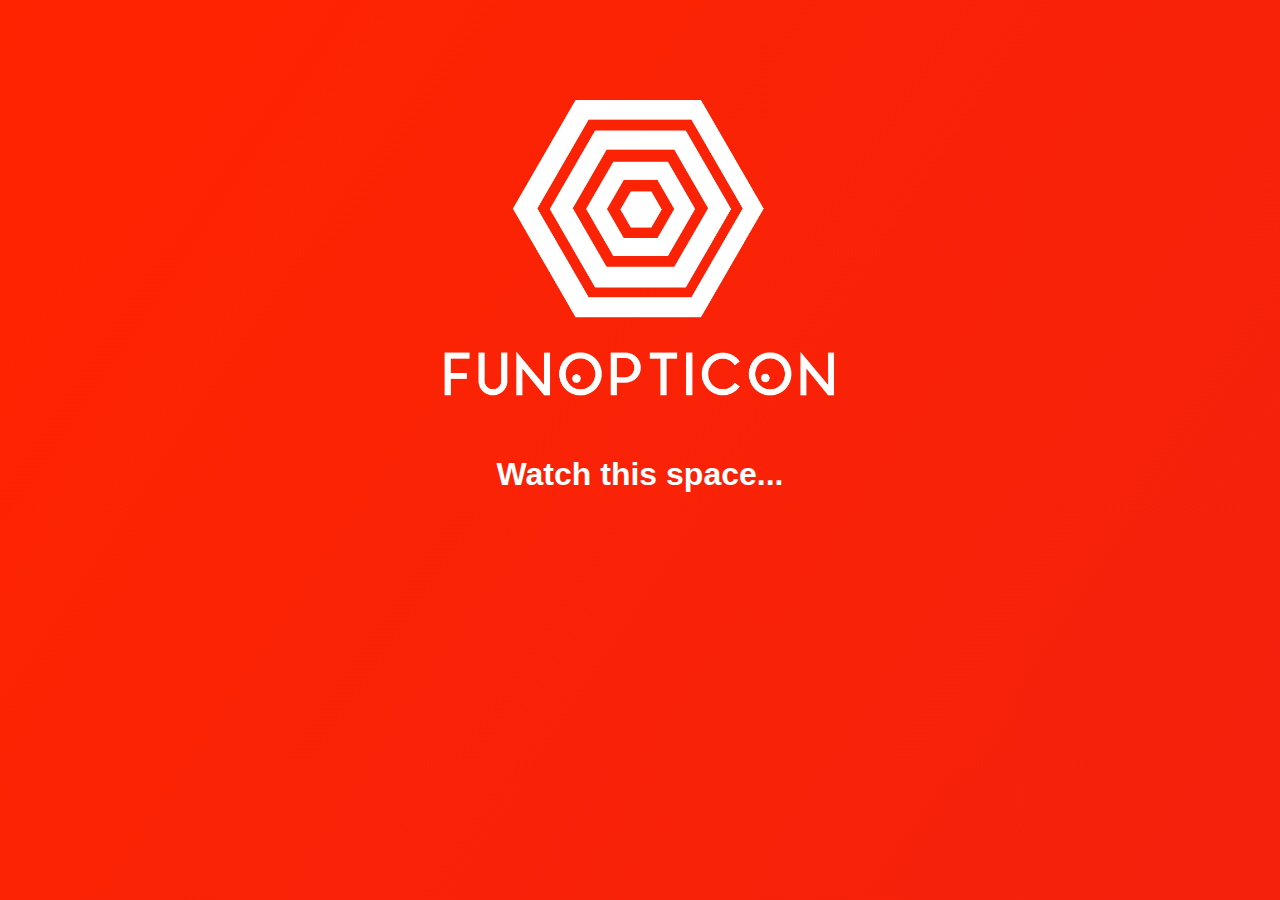
<file: index-old.html>
<!doctype html>

<html lang="en">
<head>
  <meta charset="utf-8">

  <title>Funopticon</title>
  
  <style>
    body {
      background: black;
      color: #fff;
      font-family: Comic Sans MS, Comic Sans, sans-serif;
    }
    
    .rainbow-bg { 
			height: 100%;
			width: 100%;
			left:0;
			right: 0;
			top: 0;
			bottom: 0;
			position: absolute;
			background: linear-gradient(124deg, #ff2400, #e81d1d, #e8b71d, #e3e81d, #1de840, #1ddde8, #2b1de8, #dd00f3, #dd00f3);
			background-size: 1800% 1800%;

			-webkit-animation: rainbow 18s ease infinite;
			-z-animation: rainbow 18s ease infinite;
			-o-animation: rainbow 18s ease infinite;
				animation: rainbow 18s ease infinite;}

			@-webkit-keyframes rainbow {
					0%{background-position:0% 82%}
					50%{background-position:100% 19%}
					100%{background-position:0% 82%}
			}
			@-moz-keyframes rainbow {
					0%{background-position:0% 82%}
					50%{background-position:100% 19%}
					100%{background-position:0% 82%}
			}
			@-o-keyframes rainbow {
					0%{background-position:0% 82%}
					50%{background-position:100% 19%}
					100%{background-position:0% 82%}
			}
			@keyframes rainbow { 
					0%{background-position:0% 82%}
					50%{background-position:100% 19%}
					100%{background-position:0% 82%}
			}
    
    .stay-tuned {
      width: 500px;
      margin: 100px auto 0;
      text-align: center;
      font-size: 2rem;
      font-weight: bold;
    }
    
    .stay-tuned img {
      width: 400px;
      margin: 0 auto;
    }
  </style>

</head>

<body>
	<div class="rainbow-bg">
	  <div class="stay-tuned">
  	  <img src="logo-white.png" alt="Funopticon">
    	<p>Watch this space...</p>
	  </div>
	</div>
</body>
</html>
</file>
<file: 2020/styles.css>
html {
    scroll-behavior: smooth;
}

body {
    background-image: url('img/blue-paper.jpg');
    font-family: 'Overpass', serif;
    color: #2D1E2F;
}

::selection {
    color: #fff;
    background: #5dbecc;
}

img {
    max-width: 100%;
}

a {
    color: #0C7C59;
    text-decoration: none;
    position: relative;
    transition: all .2s ease;
    z-index: 1;
}

a:after {
    position: absolute;
    content: '';
    height: 4px;
    bottom:2px; 
    margin: 0 auto;
    left: 0;
    right: 0;
    width: 100%;
    background: #f6ef31;
    z-index: -1;
    transition: all .2s ease;
}

a:hover {
    color: #982649;
}

a:hover:after {
    background: #e9b3c4;
}

.tickets-float {
    display: block;
    text-indent: -9000px;
    position: fixed;
    bottom: 10px;
    right: 10px;
    background-image: url('img/tickets-float.png');
    background-size: 100%;
    background-position: top center;
    width: 200px;
    height: 145px;
    transition: transform .05s ease;
    transform: rotate(5deg);
    z-index: 100;
}

.tickets-float:hover {
    background-position: bottom center;
    transform: rotate(5deg) scale(1.05);
}

.tickets-float:after {
    display: none;
}

@media (max-width: 1000px) {
    .tickets-float {
        display: none;
    }
}

#main {
    max-width: 87%;
    width: 1000px;
    margin: 20px auto;
    transform: rotate(-0.5deg);
    position: relative;
}

@media (max-width: 900px) {
    #main {
        transform: rotate(-0.2deg);     
    }
}

.new {
    width: 150px;
    position: absolute;
    top: 0;
    right: 0;
    z-index: 1;
}

.omg {
    width: 150px;
    position: absolute;
    top: 200px;
    left: 50px;
    transform: rotate(-15deg);
    transition: all .2s ease;
}

.omg:hover {
    transform: rotate(-12deg) scale(1.2);
}

@media (max-width: 1000px) {
    .omg {
        display: none;
    }
    
    .new {
        display: none;
    }
}

.logo {
    display: block;
    width: 500px;
    margin: 0 auto;
    transition: all .2s ease;
    position: relative;
    z-index: 2;
}

.logo:hover {
    transform: rotate(3deg);
}

.subtitles {
    margin: 20px auto;
    text-align: center;
    font-size: 1.5rem;
    font-weight: bold;
}

.memories {
    display: block;
    width: 900px;
    margin: 0 auto;
    transform: rotate(1deg);
}

.memories-mobile {
    width: 90%;
    display: none;
}

@media (max-width: 600px) {
    .memories {
        display: none;
    }
    
    .memories-mobile {
        display: block;
    }
}

.refresh {
    width: 150px;
    height: 70px;
    background-image: url('img/refresh.png');
    background-size: 100% 100%;
    position: fixed;
    top: 350px;
    right: 80px;
}

@media (max-width: 1100px) {
    .refresh {
        display: none;
    }
}

.nav {
    text-align: center;
    font-size: 1.2rem;
    margin: 0 auto;
}

@media (max-width: 1200px) {
    .nav {
        max-width: 850px;
    }
}

.nav-item {
    display: inline-block;
    text-indent: -9000px;
    background-repeat: no-repeat;
    background-position: center top;
    background-size: 100% auto;
    transition: none;
    margin: 0 17px;
    transition: transform .05s ease;
}

.nav-item:hover {
    background-position: center bottom;
    transform: scale(1.1);
}

.nav-item::after {
    display: none;
}

.nav-about {
    background-image: url('img/nav-about.png');
    width: 101px;
    height: 47px;
}

.nav-where-and-when {
    background-image: url('img/nav-where-and-when.png');
    width: 170px;
    height: 71px;
    position: relative;
    top: -14px;
}

@media (max-width: 500px) {
    .nav-item {
        display: block;
        margin: 0 auto;
    }
    
    .nav-where-and-when {
        top: 0;
    }
}


.nav-values {
    background-image: url('img/nav-values.png');
    width: 150px;
    height: 50px;
}

.nav-tickets {
    background-image: url('img/nav-tickets.png');
    width: 100px;
    height: 42px;
}

.nav-organizers {
    background-image: url('img/nav-organizers.png');
    width: 140px;
    height: 45px;
}

.nav-faq {
    background-image: url('img/nav-faq.png');
    width: 70px;
    height: 55px;
    position: relative;
    top: -3px;
}

.section {
    margin: 30px auto;
    max-width: 100%;
    box-shadow: 2px 2px 10px rgba(0,0,0,0.3);
    background-image: url('img/white-paper-textured.png');
    padding: 40px 0;
    position: relative;
}

.nav-section {
    padding: 30px 0 0;
    transform: rotate(0.4deg);
}

@media (max-width: 700px) {
    .section {
        margin: 20px auto;
        padding: 20px 0;
    }
}

.section:nth-child(3) {
    transform: rotate(-0.3deg);
} 

.section:nth-child(4) {
    transform: rotate(0.1deg);
} 

.section:nth-child(6) {
    transform: rotate(0.5deg);
} 

.section:nth-child(8) {
    transform: rotate(0.7deg);
} 

.section-inner {
    width: 600px;
    max-width: 90%;
    margin: 0 auto;
}

.values-section {
    width: 700px;
}

.section p {
    font-size: 1.2rem;
}

@media (max-width: 900px) {
    .section p {
        font-size: 1rem;
    }
}

.section-title {
    display: block;
    margin: 0 auto 20px;
    max-width: 80%;
}

.where-and-when {
    width: 500px;
}

.tickets,
.about {
    width: 300px;
}

.faq {
    width: 250px;
}

.chart {
    display: block;
    margin: 0 auto;
    transform: rotate(0.3deg);
    width: 500px;
}

p.small {
    font-size: 0.9rem;
}

.values {
    display: grid;
    grid-template-columns: 1fr 1fr;
    text-align: center;
    grid-gap: 2rem 1rem;
    transform: rotate(0.3deg);
}

@media (max-width: 900px) {
    .values {
        grid-gap: 2rem 0.5rem;
    }
}

.values h3 {
    margin: 5px 0;
    color: #21295C;
}

.values h3 + p {
    margin: 0;
}

.values-image-container {
    height: 120px;
}

.values-image {
    display: block;
    width: 180px;
    margin: 0 auto 10px;
    vertical-align: middle;
}

.values-image-spectacle {
    width: 120px;
}

.buy-tickets {
    display: block;
    margin: 0 auto;
    background-image: url('img/buy-tickets.png');
    background-position: top center;
    background-size: 100% auto;
    width: 300px;
    height: 93px;
    text-indent: -9000px;
    transition: none;
}

@media (max-width: 500px) {
    .buy-tickets {
        width: 200px;
        height: 61px;
    }
}

.buy-tickets:after {
    display: none;
}

.buy-tickets:hover {
    background-position: bottom center;
}

.max-and-tim {
    display: block;
    margin: 10px auto;
    width: 450px;
}

.question {
    font-weight: bold;
    color: #21295C;
    margin-top: 40px;
    transform: rotate(0.2deg);
}

@media (max-width: 500px) {
    .question {
        margin-top: 30px;
    }
}

.dig-it {
    position: fixed;
    right: 60px;
    bottom: 40px;
    width: 100px;
}

@media (max-width: 700px) {
    .dig-it {
        display: none;
    }
}

.dig-it img {
    width: 100%;
}
</file>
<file: 2021/styles.css>
html, body {
	margin: 0;
	padding: 0;
}

body {
	font-family: 'Rubik', serif;
	font-size: 1.08rem;
	background-image: url('img/blue-paper.jpg');
}

::selection {
  color: #fff;
  background: #5dbecc;
}

img {
	max-width: 100%;
}

p {
	line-height: 1.5;
}

.small {
	font-size: 0.85rem;
}

a {
	color: #0C7C59;
	text-decoration: none;
	position: relative;
  transition: all .2s ease;
  z-index: 1;
}

a:after {
	position: absolute;
	content: '';
	height: 4px;
	bottom:2px; 
	margin: 0 auto;
	left: 0;
	right: 0;
	width: 100%;
	background: #f6ef31;
	z-index: -1;
	transition: all .2s ease;
}

a:hover {
	color: #982649;
}

a:hover:after {
	background: #e9b3c4;
}

.funtext, h1, h2, h3 {
	font-family: 'Dela Gothic One', sans-serif;
}

.content-box {
	margin: 30px auto;
	padding: 30px 0;
	max-width: 95%;
	width: 940px;
	background: url('img/graph-paper.png');
	background-size: 100% auto;
	background-repeat: repeat-y;
	min-height: 100px;
	box-shadow: 2px 3px 6px 6px rgba(0,0,0,0.15);
	transform: rotate(0.2deg);
}

.logo {
	display: block;
	width: 570px;
	margin: 0 auto;
	transform: rotate(0.7deg);
}

.tagline-desktop {
	width: 650px;
	max-width: 90%;
	display: block;
	margin: 40px auto 0;
}

.tagline-mobile {
	display: none;
}

.nav {
	margin: 40px auto 40px;
	text-align: center;
	background-image: url('img/navbar-bg.png');
	background-size: 100% 100%;
	transform: scale(0.98);
	transform-origin: center;
	padding: 30px 8px;
	max-width: 90%;
}

.nav a:after {
	display: none;
}

.nav-link {
	width: 100px;
	display: inline-block;
	background-position: top right;
	transition: none;
	background-size: 100%;
	margin: 0 8px;
	vertical-align: middle;
	transform: scale(1);
	transition: transform .1s ease;
}

.nav-link:hover {
	background-position: bottom right;
	transform: scale(1.1);
}

.nav-link--about {
	background-image: url('img/nav-about.png');
	width: 100px;
	height: 41px;
}

.nav-link--tickets {
	background-image: url('img/nav-tickets.png');
	width: 140px;
	height: 55px;
}

.nav-link--organizers {
	background-image: url('img/nav-organizers.png');
	width: 152px;
	height: 51px;
}

.nav-link--where-when {
	background-image: url('img/nav-where-when.png');
	width: 80px;
	height: 77px;
}

.nav-link--values {
	background-image: url('img/nav-values.png');
	width: 144px;
	height: 50px;
}

.nav-link--faq {
	background-image: url('img/nav-faq.png');
	width: 90px;
	height: 53px;
}

.section {
	padding: 30px 0;
	width: 550px;
	max-width: 90%;
	margin: 0 auto;
}

.section--values {
	width: 700px;
}

.section--organizers {
	width: 600px;
}

.section--organizers p {
	max-width: 550px;
	margin-left: auto;
	margin-right: auto;
}

.section h1 {
	text-align: center;
}

.title-image-about {
	width: 250px;
	display: block;
	margin: 0 auto;
}

.title-image-tickets {
	width: 450px;
	display: block;
	margin: 0 auto;
}

.title-image-core-values {
	width: 300px;
	display: block;
	margin: 0 auto;
}

.title-image-where-when {
	width: 370px;
	display: block;
	margin: 0 auto;
}

.title-image-faq {
	width: 370px;
	display: none;
	margin: 0 auto 30px;
}

.title-image-organizers {
	width: 600px;
	display: block;
	margin: 0 auto 10px;
}

.graph {
	display: block;
	margin: 30px auto;
	width: 500px;
	border: 1px solid #cecece;
	transform: rotate(-0.7deg);
}

.faq-item {
	margin: 25px 0;
}

.faq-item p {
	margin: 0;
}

.faq-item p:first-child {
	font-family: 'Dela Gothic One', sans-serif;
	color: #0e4053;
	font-size: 1rem;
	margin-bottom: 5px;
}

.tickets-button {
	display: block;
	background-image: url('img/tickets-button.png');
	background-size: 100%;
	text-indent: -9000px;
	margin: 10px auto;
	background-position: top left;
	width: 254px;
	height: 108px;
	transition: transform .1s ease;
	transform: scale(1);
}

.tickets-button:hover {
	background-position: bottom left;
	transform: scale(1.05);
}

.tickets-button:after {
	display: none;
}

.line {
	display: block;
	width: 700px;
	margin: 40px auto;
	max-width: 90%;
}

.alex-and-max {
	width: 350px;
	display: block;
	margin: 20px auto;
	transform: rotate(0.3deg);
}

.values-grid {
	display: grid;
	grid-template-columns: repeat(2, 1fr);
	grid-gap: 50px;
	margin-top: 40px;
}

.values-grid-value {
	text-align: center;
}

.values-grid-value img {
	display: block;
	margin: 0 auto;
	width: 75%;
}

.values-grid-value h3 {
	color: #0e531e;
	margin: 0 auto 10px;
	max-width: 240px;
}

.values-grid-value:nth-child(2) h3 {
	color: #53280e;
}

.values-grid-value:nth-child(3) h3 {
	color: #530e0e;
}

.values-grid-value:nth-child(4) h3 {
	color: #0e3b53;
}

.values-grid-value p {
	margin: 0;
}

.values-grid-value h3.make-myths {
	max-width: 140px;
	margin: 0 auto;
}

.alex-iran {
	position: fixed;
	width: 500px;
	top: 20px;
	z-index: 10;
	margin-left: -250px;
	left: 50%;
	background: white;
	border-radius: 12px;
	box-shadow: 2px 2px 5px rgba(0,0,0,0.3);
	display: none;
}

.alex-iran img {
	display: block;
	width: 90%;
	margin: 0 auto;
}

.lightbox-bg {
	position: fixed;
	left: 0;
	right: 0;
	top: 0;
	bottom: 0;
	z-index: 9;
	background: rgba(0,0,0,0.5);
	display: none;
}

.funopticon-wordmark {
	display: block;
	width: 100%;
	margin: 20px auto;
	background-image: url('img/funopticon.png');
	background-position:center;
	background-size: auto 100%;
	background-repeat: repeat-x;
	height: 50px;
}

.proof {
	font-size: 80%;
	text-align: center;
	color: #0e4053;
	font-style: italic;
	max-width: 300px;
	margin-left: auto;
	margin-right: auto;
}

@media (max-width: 950px) {
	.nav {
		width: 500px;
	}
	
	.nav-link:nth-child(1),
	.nav-link:nth-child(2),
	.nav-link:nth-child(3) {
		margin-bottom: 20px;
	}
	
	.content-box {
		transform: none;
	}
}

@media (max-width: 600px) {
	.nav-link {
		margin: 0 9px;
	}
	
	.nav-link--about {
		width: 70px;
		height: 28px;
	}

	.nav-link--tickets {
		width: 90px;
		height: 30px;
	}

	.nav-link--organizers {
		width: 90px;
		height: 30px;
	}

	.nav-link--where-when {
		width: 56px;
		height: 54px;
	}

	.nav-link--values {
		width: 100px;
		height: 35px;
	}

	.nav-link--faq {
		width: 45px;
		height: 25px;
	}
	
	.line {
		margin: 0 auto;
	}
	
	.tickets-button {
		width: 200px;
		height: 85px;
	}
	
	.proof {
		font-size: 75%;
	}
	
	.alex-and-max {
		width: 85%;
	}
	
	.funopticon-wordmark {
		margin: 0 auto;
	}
	
	.alex-iran {
		width: 95%;
		margin-left: 5px;
		margin-top: 40px;
		left: 0;
	}
	
	.values-grid-value h3 {
		font-size: 1rem;
	}
	
	.values-grid {
		grid-template-columns: 1fr;
		grid-gap: 30px;
	}
	
	.tagline-mobile {
		width: 300px;
		max-width: 90%;
		display: block;
		margin: 30px auto 0;
	}

	.tagline-desktop {
		display: none;
	}
}
</file>
